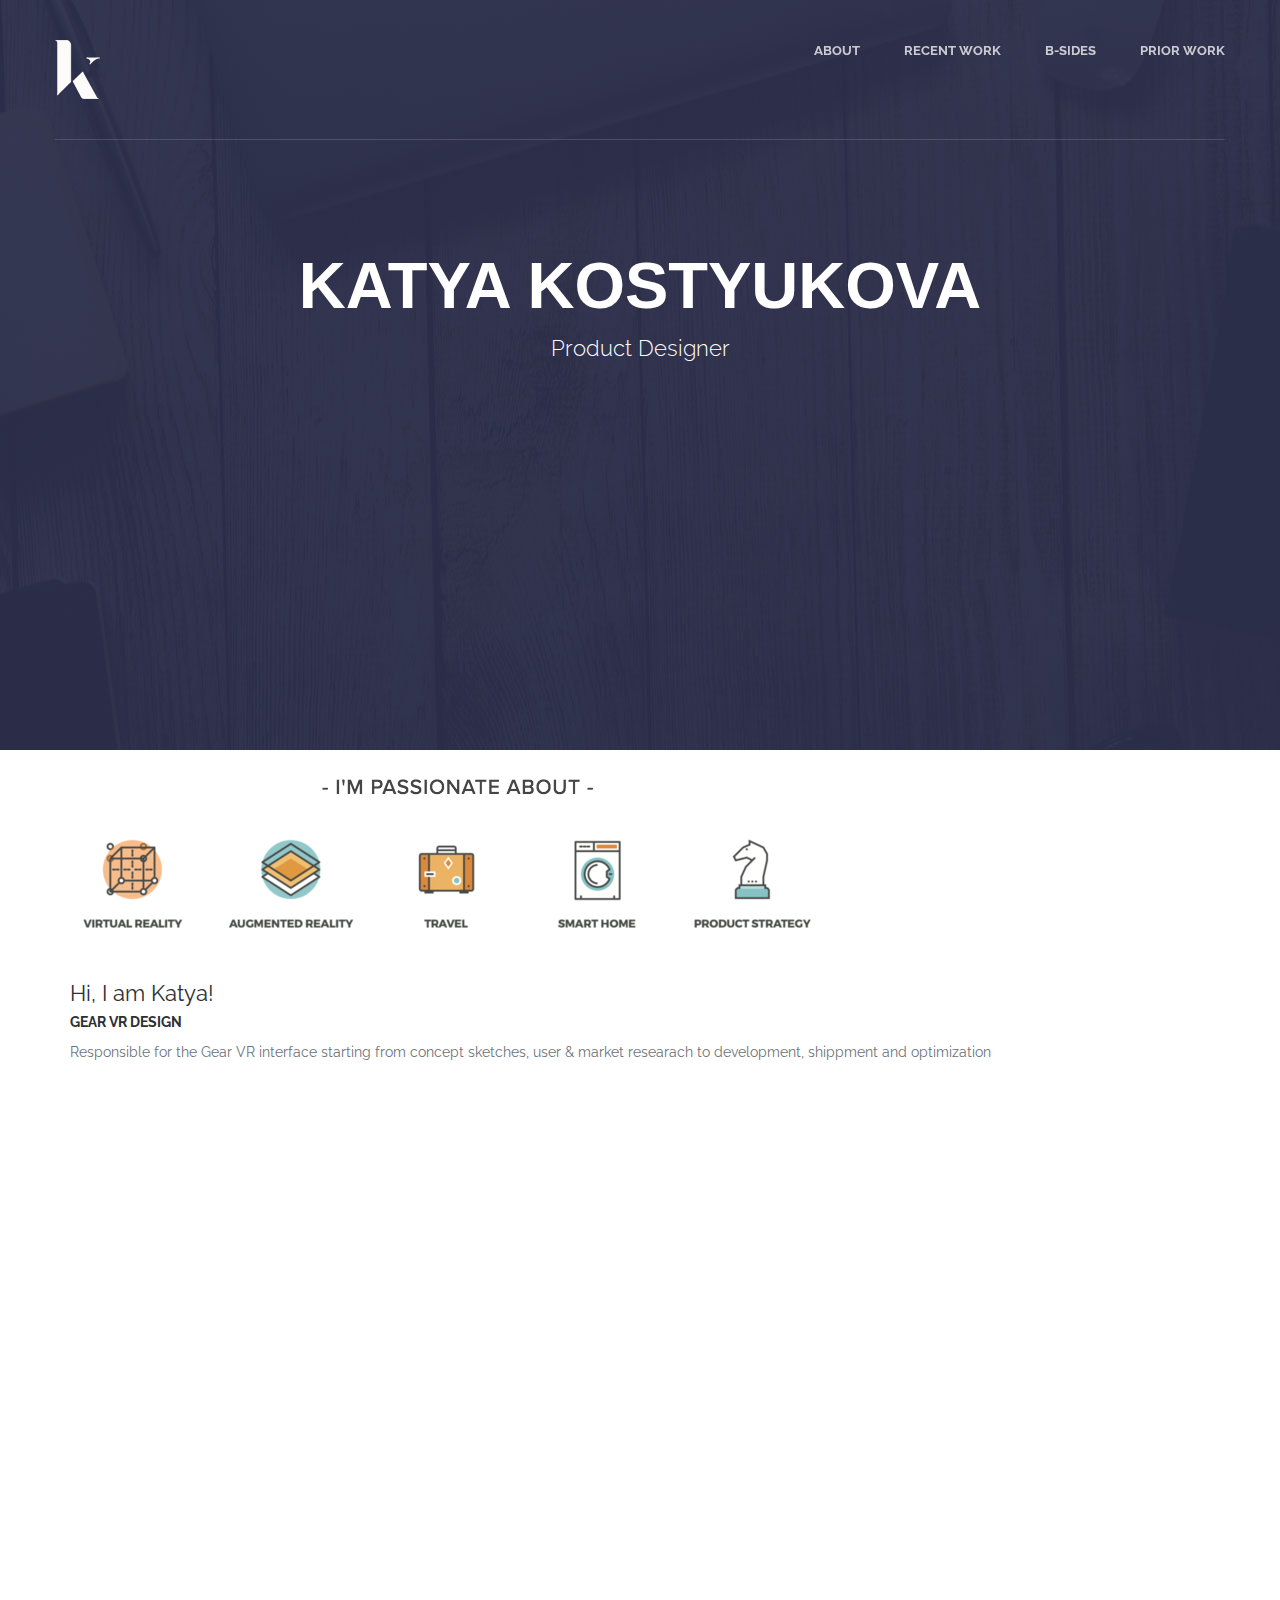
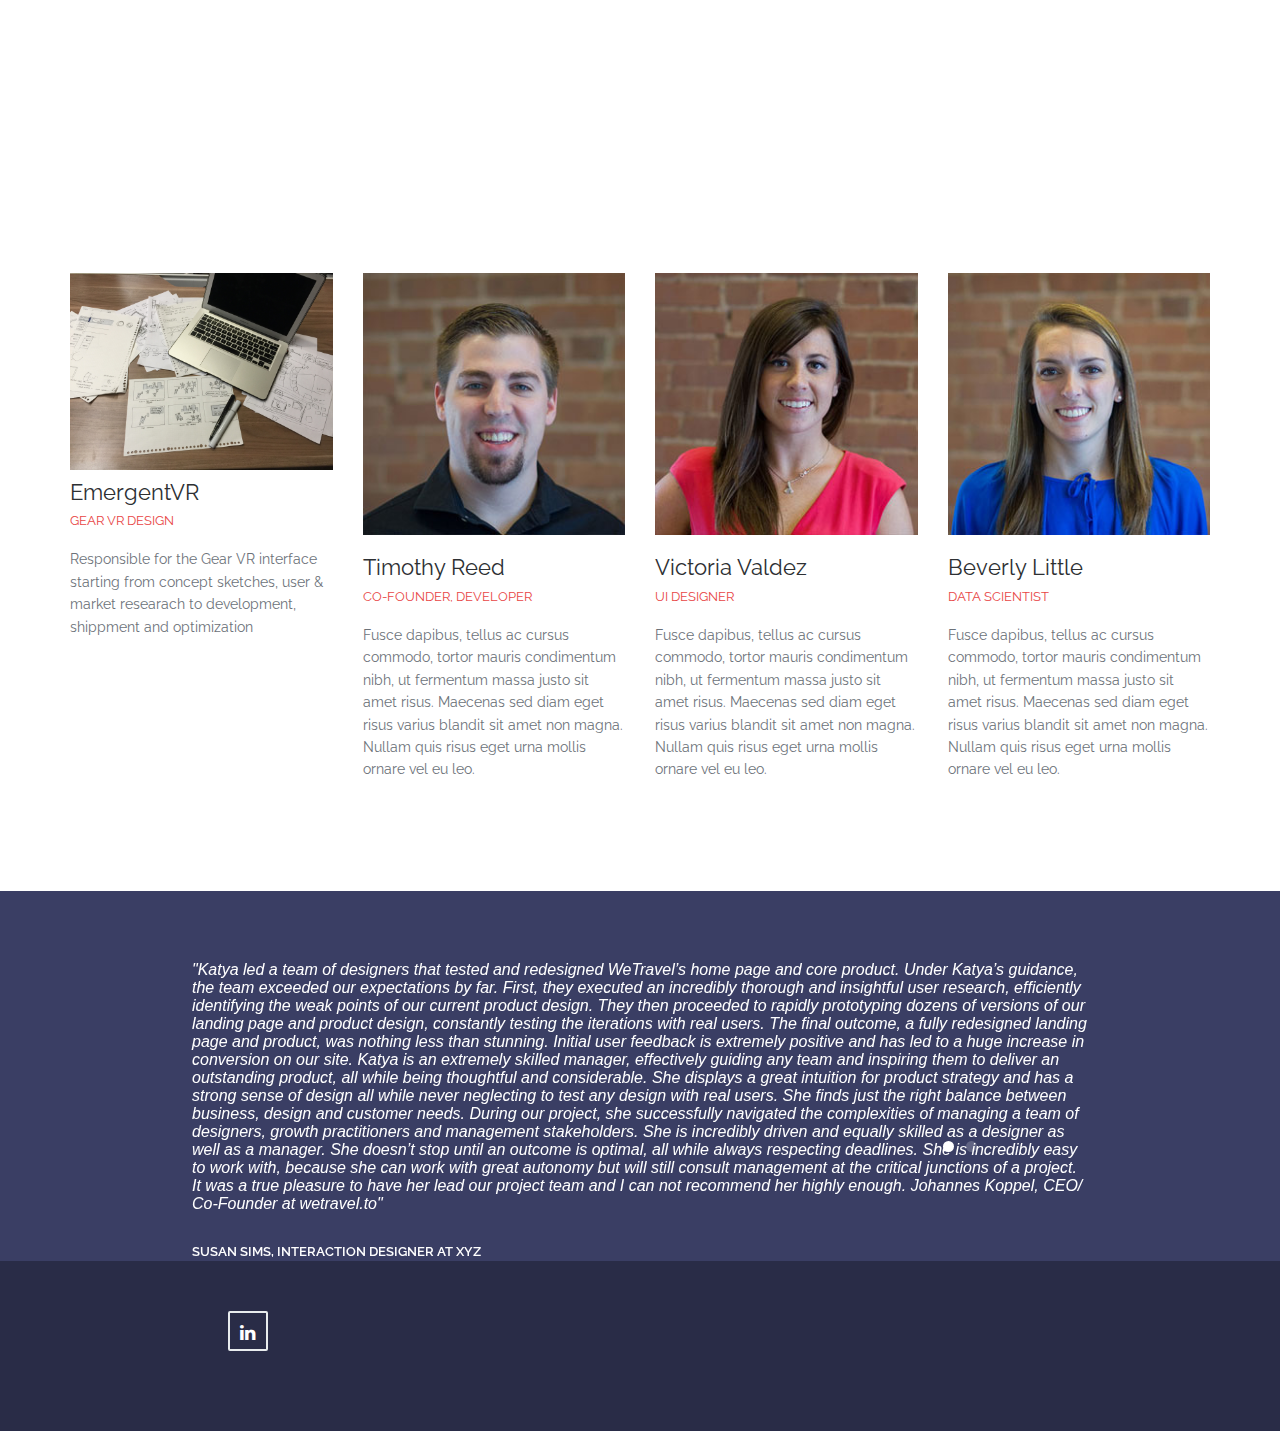
<file: index.html>
<!doctype html>
<!--[if lt IE 7]>      <html class="no-js lt-ie9 lt-ie8 lt-ie7" lang=""> <![endif]-->
<!--[if IE 7]>         <html class="no-js lt-ie9 lt-ie8" lang=""> <![endif]-->
<!--[if IE 8]>         <html class="no-js lt-ie9" lang=""> <![endif]-->
<!--[if gt IE 8]><!--> <html class="no-js" lang=""> <!--<![endif]-->
<head>
    <meta charset="utf-8">
    <meta name="description" content="">
    <meta name="viewport" content="width=device-width, initial-scale=1">
    <title>Portfolio Katya Kostyukova</title>
    <link rel="apple-touch-icon" sizes="180x180" href="apple-icon-180x180.png">
    <link rel="icon" type="image/png" sizes="192x192" href="android-icon-192x192.png">
    <link rel="icon" type="image/png" sizes="32x32" href="favicon-32x3.png">
    <link rel="icon" type="image/png" sizes="96x96" href="favicon-96x96.png">
    <link rel="icon" type="image/png" sizes="16x16" href="favicon-16x16.png">
    <link rel="stylesheet" href="css/bootstrap.min.css">
    <link rel="stylesheet" href="css/flexslider.css">
    <link rel="stylesheet" href="css/jquery.fancybox.css">
    <link rel="stylesheet" href="css/main.css">
    <link rel="stylesheet" href="css/responsive.css">
    <link rel="stylesheet" href="css/animate.min.css">
    <link rel="stylesheet" href="https://maxcdn.bootstrapcdn.com/font-awesome/4.4.0/css/font-awesome.min.css">
</head>
<body>
	<section class="banner" role="banner">
        <header id="header">
            <div class="header-content clearfix">
                <a class="logo" href="#"><img src="images/logo.png" alt=""></a>
                <nav class="navigation" role="navigation">
                    <ul class="primary-nav">
                        <li><a href="#about">About</a></li>
                        <li><a href="#recent work">Recent Work</a></li>
                        <li><a href="#b-sides">B-sides</a></li>
                        <li><a href="#prior work">Prior Work</a></li>
                    </ul>
                </nav>
                <a href="#" class="nav-toggle">Menu<span></span></a>
            </div><!-- header content -->
        </header><!-- header -->
        <div class="container">
            <div class="col-md-10 col-md-offset-1">
                <div class="banner-text text-center">
                    <h1>Katya Kostyukova</h1>
                    <p>Product Designer</p>
                </div>
            </div>
           </div>
    </section>

    <section id="about" class="about page">
      <div class="container">
                  <div class="intro">
                    <img src="images/about-1.jpg" alt="" class="img-responsive">
                    <div class="intro-content">
                        <h4>Hi, I am Katya!</h4>
                        <h5 class="role">Gear VR Design</h5>
                        <p>Responsible for the Gear VR interface starting from concept sketches, user & market researach to development, shippment and optimization</p>
                    </div>
                  </div><!-- b-sides 1 -->
      </div>
    </section>

    <section id="recent work" class="works section no-padding">
        <div class="container-fluid">
            <div class="row no-gutter">
                <div class="col-lg-3 col-md-6 col-sm-6 work">
                    <a href="images/work-1.jpg" class="work-box">
                        <img src="images/work-1.jpg" alt="">
                        <div class="overlay">
                            <div class="overlay-caption">
                                <h5>Emergent VR</h5>
                                <p>Gear VR Design</p>
                            </div>
                        </div><!-- overlay -->
                    </a>
                </div>
                <div class="col-lg-3 col-md-6 col-sm-6 work">
                    <a href="images/work-2.jpg" class="work-box">
                        <img src="images/work-2.jpg" alt="">
                        <div class="overlay">
                            <div class="overlay-caption">
                                <h5>Emergent VR</h5>
                                <p>Android Mobile UI</p>
                            </div>
                        </div><!-- overlay -->
                    </a>
                </div>
                <div class="col-lg-3 col-md-6 col-sm-6 work">
                    <a href="images/work-3.jpg" class="work-box">
                        <img src="images/work-3.jpg" alt="">
                        <div class="overlay">
                            <div class="overlay-caption">
                                <h5>Emergent VR</h5>
                                <p>Logo & Branding</p>
                            </div>
                        </div><!-- overlay -->
                    </a>
                </div>
                <div class="col-lg-3 col-md-6 col-sm-6 work">
                    <a href="images/work-4.jpg" class="work-box">
                        <img src="images/work-4.jpg" alt="">
                        <div class="overlay">
                            <div class="overlay-caption">
                                <h5>WeTravel</h5>
                                <p>Landing Page Design</p>
                            </div>
                        </div><!-- overlay -->
                    </a>
                </div>
                <div class="col-lg-3 col-md-6 col-sm-6 work">
                    <a href="images/work-5.jpg" class="work-box">
                        <img src="images/work-5.jpg" alt="">
                        <div class="overlay">
                            <div class="overlay-caption">
                                <h5>WeTravel</h5>
                                <p>Trip Creation Tool Redesign</p>
                            </div>
                        </div><!-- overlay -->
                    </a>
                </div>
                <div class="col-lg-3 col-md-6 col-sm-6 work">
                    <a href="images/work-6.jpg" class="work-box">
                        <img src="images/work-6.jpg" alt="">
                        <div class="overlay">
                            <div class="overlay-caption">
                                <h5>WeTravel</h5>
                                <p>Visual Design Styleguide</p>
                            </div>
                        </div><!-- overlay -->
                    </a>
                </div>
                <div class="col-lg-3 col-md-6 col-sm-6 work">
                    <a href="images/work-7.jpg" class="work-box">
                        <img src="images/work-7.jpg" alt="">
                        <div class="overlay">
                            <div class="overlay-caption">
                                <h5>Geopogo</h5>
                                <p>Web Browser AR</p>
                            </div>
                        </div><!-- overlay -->
                    </a>
                </div>
                <div class="col-lg-3 col-md-6 col-sm-6 work">
                    <a href="images/work-8.jpg" class="work-box">
                        <img src="images/work-8.jpg" alt="">
                        <div class="overlay">
                            <div class="overlay-caption">
                                <h5>Captivate Real Estate</h5>
                                <p>User Research & Product Strategy</p>
                            </div>
                        </div><!-- overlay -->
                    </a>
                </div>
            </div>
        </div>
    </section><!-- works -->

    <section id="b-sides" class="section b-sides">
        <div class="container">
            <div class="row">
                <div class="col-md-3 col-sm-6">
                    <div class="project">
                        <img src="images/team-1.jpg" alt="" class="img-responsive">
                        <div class="person-content">
                            <h4>EmergentVR</h4>
                            <h5 class="role">Gear VR Design</h5>
                            <p>Responsible for the Gear VR interface starting from concept sketches, user & market researach to development, shippment and optimization</p>
                        </div>
                    </div><!-- b-sides 1 -->
                </div>
                <div class="col-md-3 col-sm-6">
                    <div class="project">
                        <img src="images/team-2.jpg" alt="" class="img-responsive">
                        <div class="project-content">
                            <h4>Timothy Reed</h4>
                            <h5 class="role">Co-Founder, Developer</h5>
                            <p>Fusce dapibus, tellus ac cursus commodo, tortor mauris condimentum nibh, ut fermentum massa justo sit amet risus. Maecenas sed diam eget risus varius blandit sit amet non magna. Nullam quis risus eget urna mollis ornare vel eu leo.</p>
                        </div>
                    </div><!-- b-sides 2 -->
                </div>
                <div class="col-md-3 col-sm-6">
                    <div class="project">
                        <img src="images/team-3.jpg" alt="" class="img-responsive">
                        <div class="project-content">
                            <h4>Victoria Valdez</h4>
                            <h5 class="role">UI Designer</h5>
                            <p>Fusce dapibus, tellus ac cursus commodo, tortor mauris condimentum nibh, ut fermentum massa justo sit amet risus. Maecenas sed diam eget risus varius blandit sit amet non magna. Nullam quis risus eget urna mollis ornare vel eu leo.</p>
                        </div>
                      </div><!-- b-sides 3 -->
                </div>
                <div class="col-md-3 col-sm-6">
                    <div class="project">
                        <img src="images/team-4.jpg" alt="" class="img-responsive">
                        <div class="project-content">
                            <h4>Beverly Little</h4>
                            <h5 class="role">Data Scientist</h5>
                            <p>Fusce dapibus, tellus ac cursus commodo, tortor mauris condimentum nibh, ut fermentum massa justo sit amet risus. Maecenas sed diam eget risus varius blandit sit amet non magna. Nullam quis risus eget urna mollis ornare vel eu leo.</p>
                        </div>
                    </div><!-- b-sides 4 -->
                </div>
            </div>
        </div>
    </section><!-- b-sides -->

    <section id="testimonials" class="section testimonials no-padding">
        <div class="container-fluid">
            <div class="row no-gutter">
                <div class="flexslider">
                    <ul class="slides">
                        <li>
                            <div class="col-md-12">
                                <blockquote>
                                    <p>"Katya led a team of designers that tested and redesigned WeTravel’s home page and core product. Under Katya’s guidance, the team exceeded our expectations by far. First, they executed an incredibly thorough and insightful user research, efficiently identifying the weak points of our current product design. They then proceeded to rapidly prototyping dozens of versions of our landing page and product design, constantly testing the iterations with real users. The final outcome, a fully redesigned landing page and product, was nothing less than stunning. Initial user feedback is extremely positive and has led to a huge increase in conversion on our site.

Katya is an extremely skilled manager, effectively guiding any team and inspiring them to deliver an outstanding product, all while being thoughtful and considerable.
She displays a great intuition for product strategy and has a strong sense of design all while never neglecting to test any design with real users. She finds just the right balance between business, design and customer needs.

During our project, she successfully navigated the complexities of managing a team of designers, growth practitioners and management stakeholders. She is incredibly driven and equally skilled as a designer as well as a manager. She doesn’t stop until an outcome is optimal, all while always respecting deadlines. She is incredibly easy to work with, because she can work with great autonomy but will still consult management at the critical junctions of a project. It was a true pleasure to have her lead our project team and I can not recommend her highly enough.
Johannes Koppel, CEO/ Co-Founder at wetravel.to"
                                    </p>
                                    <cite class="author">Susan Sims, Interaction Designer at XYZ</cite>
                                </blockquote>
                            </div>
                        </li>
                        <li>

                            <div class="col-md-12">
                                <blockquote>
                                    <p>"Cras mattis consectetur purus sit amet fermentum. Donec sed odio dui. Aenean lacinia bibendum nulla sed consectetur...."
                                    </p>
                                    <cite class="author">Susan Sims, Interaction Designer at XYZ</cite>
                                </blockquote>
                            </div>
                        </li>
                    </ul>
                </div><!-- flexslider -->
            </div>
        </div>
    </section><!-- testimonials -->



    <footer class="footer">
        <div class="footer-top">
            <div class="container">
                <div class="row">
                    <div class="footer-col col-md-4">
                      <ul class="footer-share">
                        <li><a href="https://www.linkedin.com/in/katyakostyukova"><i class="fa fa-linkedin"></i></a></li>
                      </ul>
                    </div>
                </div>
            </div>
        </div><!-- footer top -->

    </footer><!-- footer -->

    <script src="https://ajax.googleapis.com/ajax/libs/jquery/1.11.3/jquery.min.js"></script>
    <script>window.jQuery || document.write('<script src="js/jquery.min.js"><\/script>')</script>
    <script src="js/bootstrap.min.js"></script>
    <script src="js/jquery.flexslider-min.js"></script>
    <script src="js/jquery.fancybox.pack.js"></script>
    <script src="js/jquery.waypoints.min.js"></script>
    <script src="js/retina.min.js"></script>
    <script src="js/modernizr.js"></script>
    <script src="js/main.js"></script>

    <!-- Google Analytics: change UA-XXXXX-X to be your site's ID. -->
    <script>
        (function(i,s,o,g,r,a,m){i['GoogleAnalyticsObject']=r;i[r]=i[r]||function(){
        (i[r].q=i[r].q||[]).push(arguments)},i[r].l=1*new Date();a=s.createElement(o),
        m=s.getElementsByTagName(o)[0];a.async=1;a.src=g;m.parentNode.insertBefore(a,m)
        })(window,document,'script','//www.google-analytics.com/analytics.js','ga');

        ga('create', 'UA-XXXX-X');
        ga('send', 'pageview');
    </script>
</body>
</html>
</file>
<file: css/main.css>
@import url(http://fonts.googleapis.com/css?family=Raleway:300,400,500,600,700);
@import url(http://fonts.googleapis.com/css?family=Cardo:400,400italic,700);
/* ==========================================================================
Typography
========================================================================== */
p {
  font-size: 14px;
  line-height: 22.4px;
  color: #6c7279; }

h1 {
  font-size: 65px;
  color: #2d3033; }

h2 {
  font-size: 40px;
  color: #2d3033; }

h3 {
  font-size: 28px;
  color: #2d3033;
  font-weight: 300; }

h4 {
  font-size: 22px;
  color: #2d3033;
  font-weight: 400; }

h5 {
  font-size: 14px;
  color: #2d3033;
  text-transform: uppercase;
  font-weight: 700; }

.btn {
  background-color: #e84545;
  color: #fff;
  font-size: 13px;
  font-weight: 600;
  border: 0;
  -moz-border-radius: 2px;
  -webkit-border-radius: 2px;
  border-radius: 2px;
  display: inline-block;
  text-transform: uppercase; }
  .btn:hover, .btn:focus {
    background-color: #e52e2e;
    color: #fff; }
  .btn-large {
    padding: 15px 40px; }

/* ==========================================================================
	General Styles
========================================================================== */
a {
  color: #e84545; }

a:hover, a:focus {
  text-decoration: none;
  -moz-transition: background-color, color, 0.3s;
  -o-transition: background-color, color, 0.3s;
  -webkit-transition: background-color, color, 0.3s;
  transition: background-color, color, 0.3s; }

body {
  font-family: "Raleway", sans-serif;
  font-weight: 400;
  color: #6c7279; }

ul, ol {
  margin: 0;
  padding: 0; }

ul li {
  list-style: none; }

.section {
  padding: 100px 0; }

.no-padding {
  padding: 0; }

.no-gutter [class*=col-] {
  padding-right: 0;
  padding-left: 0; }

/* ==========================================================================
	$Header
========================================================================== */
#header {
  position: fixed;
  width: 100%;
  z-index: 999; }
  #header .header-content {
    border-bottom: 1px solid rgba(255, 255, 255, 0.15);
    margin: 0 auto;
    max-width: 1170px;
    padding: 40px 0;
    width: 100%;
    -moz-transition: padding 0.3s;
    -o-transition: padding 0.3s;
    -webkit-transition: padding 0.3s;
    transition: padding 0.3s; }
  #header .logo {
    float: left; }

#header.fixed {
  background-color: #292c47; }
  #header.fixed .header-content {
    border-bottom: 0;
    padding: 25px 0; }
  #header.fixed .nav-toggle {
    top: 18px; }

.navigation.open {
  opacity: 0.9;
  visibility: visible;
  -moz-transition: opacity 0.5s;
  -o-transition: opacity 0.5s;
  -webkit-transition: opacity 0.5s;
  transition: opacity 0.5s; }

.navigation {
  float: right; }
  .navigation li {
    display: inline-block; }
  .navigation a {
    color: rgba(255, 255, 255, 0.75);
    font-size: 13px;
    font-weight: 700;
    margin-left: 40px;
    text-transform: uppercase; }
    .navigation a:hover, .navigation a.active {
      color: #fff; }

.nav-toggle {
  display: none;
  height: 44px;
  overflow: hidden;
  position: fixed;
  right: 5%;
  text-indent: 100%;
  top: 32px;
  white-space: nowrap;
  width: 44px;
  z-index: 99999;
  -moz-transition: all 0.3s;
  -o-transition: all 0.3s;
  -webkit-transition: all 0.3s;
  transition: all 0.3s; }
  .nav-toggle:before, .nav-toggle:after {
    border-radius: 50%;
    content: "";
    height: 100%;
    left: 0;
    position: absolute;
    top: 0;
    width: 100%;
    -moz-transform: translateZ(0);
    -ms-transform: translateZ(0);
    -webkit-transform: translateZ(0);
    transform: translateZ(0);
    -moz-backface-visibility: hidden;
    -webkit-backface-visibility: hidden;
    backface-visibility: hidden;
    -moz-transition-property: -moz-transform;
    -o-transition-property: -o-transform;
    -webkit-transition-property: -webkit-transform;
    transition-property: transform; }
  .nav-toggle:before {
    background-color: #e84545;
    -moz-transform: scale(1);
    -ms-transform: scale(1);
    -webkit-transform: scale(1);
    transform: scale(1);
    -moz-transition-duration: 0.3s;
    -o-transition-duration: 0.3s;
    -webkit-transition-duration: 0.3s;
    transition-duration: 0.3s; }
  .nav-toggle:after {
    background-color: #e84545;
    -moz-transform: scale(0);
    -ms-transform: scale(0);
    -webkit-transform: scale(0);
    transform: scale(0);
    -moz-transition-duration: 0s;
    -o-transition-duration: 0s;
    -webkit-transition-duration: 0s;
    transition-duration: 0s; }
  .nav-toggle span {
    background-color: #fff;
    bottom: auto;
    display: inline-block;
    height: 3px;
    left: 50%;
    position: absolute;
    right: auto;
    top: 50%;
    width: 18px;
    z-index: 10;
    -moz-transform: translateX(-50%) translateY(-50%);
    -ms-transform: translateX(-50%) translateY(-50%);
    -webkit-transform: translateX(-50%) translateY(-50%);
    transform: translateX(-50%) translateY(-50%); }
    .nav-toggle span:before, .nav-toggle span:after {
      background-color: #fff;
      content: "";
      height: 100%;
      position: absolute;
      right: 0;
      top: 0;
      width: 100%;
      -moz-transform: translateZ(0);
      -ms-transform: translateZ(0);
      -webkit-transform: translateZ(0);
      transform: translateZ(0);
      -moz-backface-visibility: hidden;
      -webkit-backface-visibility: hidden;
      backface-visibility: hidden;
      -moz-transition: -moz-transform 0.3s;
      -o-transition: -o-transform 0.3s;
      -webkit-transition: -webkit-transform 0.3s;
      transition: transform 0.3s; }
    .nav-toggle span:before {
      -moz-transform: translateY(-6px) rotate(0deg);
      -ms-transform: translateY(-6px) rotate(0deg);
      -webkit-transform: translateY(-6px) rotate(0deg);
      transform: translateY(-6px) rotate(0deg); }
    .nav-toggle span:after {
      -moz-transform: translateY(6px) rotate(0deg);
      -ms-transform: translateY(6px) rotate(0deg);
      -webkit-transform: translateY(6px) rotate(0deg);
      transform: translateY(6px) rotate(0deg); }
  .nav-toggle.close-nav:before {
    -moz-transform: scale(0);
    -ms-transform: scale(0);
    -webkit-transform: scale(0);
    transform: scale(0); }
  .nav-toggle.close-nav:after {
    -moz-transform: scale(1);
    -ms-transform: scale(1);
    -webkit-transform: scale(1);
    transform: scale(1); }
  .nav-toggle.close-nav span {
    background-color: rgba(255, 255, 255, 0); }
    .nav-toggle.close-nav span:before, .nav-toggle.close-nav span:after {
      background-color: #fff; }
    .nav-toggle.close-nav span:before {
      -moz-transform: translateY(0) rotate(45deg);
      -ms-transform: translateY(0) rotate(45deg);
      -webkit-transform: translateY(0) rotate(45deg);
      transform: translateY(0) rotate(45deg); }
    .nav-toggle.close-nav span:after {
      -moz-transform: translateY(0) rotate(-45deg);
      -ms-transform: translateY(0) rotate(-45deg);
      -webkit-transform: translateY(0) rotate(-45deg);
      transform: translateY(0) rotate(-45deg); }

/* ==========================================================================
	$Banner
========================================================================== */
.banner {
  background-image: url(../images/banner.jpg);
  background-position: center top;
  background-repeat: no-repeat;
  -moz-background-size: cover;
  -o-background-size: cover;
  -webkit-background-size: cover;
  background-size: cover;
  min-height: 750px; }

.banner-text {
  padding-top: 25%; }
  .banner-text h1 {
    color: #fff;
    font-family: "Open Sans", sans-serif;
    font-weight: 700;
    text-transform: uppercase; }
  .banner-text p {
    color: #fff;
    font-size: 22px;
    font-weight: 300;
    line-height: 1.5;
    margin-bottom: 80px; }

/* ==========================================================================
	$Features
========================================================================== */
.feature {
  margin-bottom: 50px; }
  .feature-content {
    padding: 0 15px;
    margin-top: 30px; }
  .feature .icon {
    color: #e84545;
    font-size: 60px; }

/* ==========================================================================
	$Works
========================================================================== */
.work {
  -moz-box-shadow: 0 0 0 1px #fff;
  -webkit-box-shadow: 0 0 0 1px #fff;
  box-shadow: 0 0 0 1px #fff;
  min-height: 350px;
  overflow: hidden;
  position: relative;
  visibility: hidden; }
  .work .overlay {
    background: rgba(232, 69, 69, 0.9);
    height: 100%;
    left: 0;
    opacity: 0;
    position: absolute;
    top: 0;
    width: 100%;
    -moz-transition: opacity, 0.3s;
    -o-transition: opacity, 0.3s;
    -webkit-transition: opacity, 0.3s;
    transition: opacity, 0.3s; }
  .work .overlay-caption {
    position: absolute;
    text-align: center;
    top: 50%;
    width: 100%;
    -moz-transform: translateY(-50%);
    -ms-transform: translateY(-50%);
    -webkit-transform: translateY(-50%);
    transform: translateY(-50%); }
  .work h5, .work p, .work img {
    -moz-transition: all, 0.5s;
    -o-transition: all, 0.5s;
    -webkit-transition: all, 0.5s;
    transition: all, 0.5s; }
  .work h5, .work p {
    color: #fff;
    margin: 0;
    opacity: 0; }
  .work h5 {
    margin-bottom: 5px;
    -moz-transform: translate3d(0, -200%, 0);
    -ms-transform: translate3d(0, -200%, 0);
    -webkit-transform: translate3d(0, -200%, 0);
    transform: translate3d(0, -200%, 0); }
  .work p {
    -moz-transform: translate3d(0, 200%, 0);
    -ms-transform: translate3d(0, 200%, 0);
    -webkit-transform: translate3d(0, 200%, 0);
    transform: translate3d(0, 200%, 0); }

.work-box:hover img {
  -moz-transform: scale(1.2);
  -ms-transform: scale(1.2);
  -webkit-transform: scale(1.2);
  transform: scale(1.2); }
.work-box:hover .overlay {
  opacity: 1; }
  .work-box:hover .overlay h5, .work-box:hover .overlay p {
    opacity: 1;
    -moz-transform: translate3d(0, 0, 0);
    -ms-transform: translate3d(0, 0, 0);
    -webkit-transform: translate3d(0, 0, 0);
    transform: translate3d(0, 0, 0); }

/* ==========================================================================
	$B-sides
========================================================================== */
.project {
  max-width: 270px; }
  .project-content {
    margin-top: 20px; }
  .project h4 {
    font-weight: 400; }
  .project h5 {
    color: #e84545;
    font-size: 13px;
    font-weight: 400;
    margin-bottom: 20px; }

.social-icons, .footer .footer-share {
  margin-top: 30px; }
  .social-icons li, .footer .footer-share li {
    float: left; }
  .social-icons a, .footer .footer-share a {
    border: 1px solid #e8ecee;
    -moz-border-radius: 2px;
    -webkit-border-radius: 2px;
    border-radius: 2px;
    color: #c6cacc;
    display: block;
    font-size: 18px;
    height: 40px;
    line-height: 40px;
    margin-right: 5px;
    text-align: center;
    width: 40px; }
    .social-icons a:hover, .footer .footer-share a:hover {
      background-color: #e84545;
      border-color: #e84545;
      color: #fff; }

/* ==========================================================================
	$Testimonials
========================================================================== */
.testimonials {
  background-color: #3a3e64;
  position: relative; }
  .testimonials blockquote {
    border: 0;
    margin: 0;
    padding: 70px 15% 0; }
  .testimonials p {
    color: #fff;
    font: italic 16px "Open Sans", sans-serif; }
  .testimonials cite {
    color: #fff;
    display: block;
    font-size: 13px;
    font-style: normal;
    font-weight: 600;
    margin-top: 30px;
    text-transform: uppercase; }



/* ==========================================================================
	$Footer
========================================================================== */
.footer {
  text-align: center; }
  .footer-top {
    background-color: #292c47;
    padding-top: 50px; }
  .footer-bottom {
    background-color: #313454;
    padding: 20px 0; }
  .footer .footer-col {
    margin-bottom: 80px; }
  .footer h5 {
    color: #fff; }
  .footer h5 {
    margin-bottom: 20px; }
  .footer p {
    color: rgba(255, 255, 255, 0.5); }
  .footer a {
    color: #fff; }
    .footer a:hover {
      color: #e84545; }
  .footer .footer-share {
    margin-top: 0; }
    .footer .footer-share li {
      display: inline-block;
      float: none; }
    .footer .footer-share a {
      border-width: 2px;
      color: #fff; }
  .footer .fa-heart {
    color: #e84545;
    font-size: 11px;
    margin: 0 2px; }

/* ==========================================================================
	$Utilities
========================================================================== */
.work:nth-child(1) {
  -moz-animation-delay: 0.1s;
  -webkit-animation-delay: 0.1s;
  animation-delay: 0.1s; }
.work:nth-child(2) {
  -moz-animation-delay: 0.2s;
  -webkit-animation-delay: 0.2s;
  animation-delay: 0.2s; }
.work:nth-child(3) {
  -moz-animation-delay: 0.3s;
  -webkit-animation-delay: 0.3s;
  animation-delay: 0.3s; }
.work:nth-child(4) {
  -moz-animation-delay: 0.4s;
  -webkit-animation-delay: 0.4s;
  animation-delay: 0.4s; }
.work:nth-child(5) {
  -moz-animation-delay: 0.8s;
  -webkit-animation-delay: 0.8s;
  animation-delay: 0.8s; }
.work:nth-child(6) {
  -moz-animation-delay: 0.7s;
  -webkit-animation-delay: 0.7s;
  animation-delay: 0.7s; }
.work:nth-child(7) {
  -moz-animation-delay: 0.6s;
  -webkit-animation-delay: 0.6s;
  animation-delay: 0.6s; }
.work:nth-child(8) {
  -moz-animation-delay: 0.5s;
  -webkit-animation-delay: 0.5s;
  animation-delay: 0.5s; }

.animated {
  visibility: visible; }

/* ==========================================================================
	Font Icon (http://www.elegantthemes.com/blog/freebie-of-the-week/free-line-style-icons)
========================================================================== */
@font-face {
  font-family: "elegant-theme-line";
  src: url('../fonts/elegant-theme-line.ttf?1439850014') format('truetype'), url('../fonts/elegant-theme-line.eot?1439850014') format('embedded-opentype'), url('../fonts/elegant-theme-line.svg?1439850014') format('svg'), url('../fonts/elegant-theme-line.woff?1439850014') format('woff'); }
.icon {
  font-family: 'elegant-theme-line';
  speak: none;
  font-style: normal;
  font-weight: normal;
  font-variant: normal;
  text-transform: none;
  line-height: 1;
  /* Better Font Rendering =========== */
  -webkit-font-smoothing: antialiased;
  -moz-osx-font-smoothing: grayscale; }

.icon-mobile:before {
  content: "\e000"; }

.icon-laptop:before {
  content: "\e001"; }

.icon-desktop:before {
  content: "\e002"; }

.icon-tablet:before {
  content: "\e003"; }

.icon-phone:before {
  content: "\e004"; }

.icon-document:before {
  content: "\e005"; }

.icon-documents:before {
  content: "\e006"; }

.icon-search:before {
  content: "\e007"; }

.icon-clipboard:before {
  content: "\e008"; }

.icon-newspaper:before {
  content: "\e009"; }

.icon-notebook:before {
  content: "\e00a"; }

.icon-book-open:before {
  content: "\e00b"; }

.icon-browser:before {
  content: "\e00c"; }

.icon-calendar:before {
  content: "\e00d"; }

.icon-presentation:before {
  content: "\e00e"; }

.icon-picture:before {
  content: "\e00f"; }

.icon-pictures:before {
  content: "\e010"; }

.icon-video:before {
  content: "\e011"; }

.icon-camera:before {
  content: "\e012"; }

.icon-printer:before {
  content: "\e013"; }

.icon-toolbox:before {
  content: "\e014"; }

.icon-briefcase:before {
  content: "\e015"; }

.icon-wallet:before {
  content: "\e016"; }

.icon-gift:before {
  content: "\e017"; }

.icon-bargraph:before {
  content: "\e018"; }

.icon-grid:before {
  content: "\e019"; }

.icon-expand:before {
  content: "\e01a"; }

.icon-focus:before {
  content: "\e01b"; }

.icon-edit:before {
  content: "\e01c"; }

.icon-adjustments:before {
  content: "\e01d"; }

.icon-ribbon:before {
  content: "\e01e"; }

.icon-hourglass:before {
  content: "\e01f"; }

.icon-lock:before {
  content: "\e020"; }

.icon-megaphone:before {
  content: "\e021"; }

.icon-shield:before {
  content: "\e022"; }

.icon-trophy:before {
  content: "\e023"; }

.icon-flag:before {
  content: "\e024"; }

.icon-map:before {
  content: "\e025"; }

.icon-puzzle:before {
  content: "\e026"; }

.icon-basket:before {
  content: "\e027"; }

.icon-envelope:before {
  content: "\e028"; }

.icon-streetsign:before {
  content: "\e029"; }

.icon-telescope:before {
  content: "\e02a"; }

.icon-gears:before {
  content: "\e02b"; }

.icon-key:before {
  content: "\e02c"; }

.icon-paperclip:before {
  content: "\e02d"; }

.icon-attachment:before {
  content: "\e02e"; }

.icon-pricetags:before {
  content: "\e02f"; }

.icon-lightbulb:before {
  content: "\e030"; }

.icon-layers:before {
  content: "\e031"; }

.icon-pencil:before {
  content: "\e032"; }

.icon-tools:before {
  content: "\e033"; }

.icon-tools-2:before {
  content: "\e034"; }

.icon-scissors:before {
  content: "\e035"; }

.icon-paintbrush:before {
  content: "\e036"; }

.icon-magnifying-glass:before {
  content: "\e037"; }

.icon-circle-compass:before {
  content: "\e038"; }

.icon-linegraph:before {
  content: "\e039"; }

.icon-mic:before {
  content: "\e03a"; }

.icon-strategy:before {
  content: "\e03b"; }

.icon-beaker:before {
  content: "\e03c"; }

.icon-caution:before {
  content: "\e03d"; }

.icon-recycle:before {
  content: "\e03e"; }

.icon-anchor:before {
  content: "\e03f"; }

.icon-profile-male:before {
  content: "\e040"; }

.icon-profile-female:before {
  content: "\e041"; }

.icon-bike:before {
  content: "\e042"; }

.icon-wine:before {
  content: "\e043"; }

.icon-hotairballoon:before {
  content: "\e044"; }

.icon-globe:before {
  content: "\e045"; }

.icon-genius:before {
  content: "\e046"; }

.icon-map-pin:before {
  content: "\e047"; }

.icon-dial:before {
  content: "\e048"; }

.icon-chat:before {
  content: "\e049"; }

.icon-heart:before {
  content: "\e04a"; }

.icon-cloud:before {
  content: "\e04b"; }

.icon-upload:before {
  content: "\e04c"; }

.icon-download:before {
  content: "\e04d"; }

.icon-target:before {
  content: "\e04e"; }

.icon-hazardous:before {
  content: "\e04f"; }

.icon-piechart:before {
  content: "\e050"; }

.icon-speedometer:before {
  content: "\e051"; }

.icon-global:before {
  content: "\e052"; }

.icon-compass:before {
  content: "\e053"; }

.icon-lifesaver:before {
  content: "\e054"; }

.icon-clock:before {
  content: "\e055"; }

.icon-aperture:before {
  content: "\e056"; }

.icon-quote:before {
  content: "\e057"; }

.icon-scope:before {
  content: "\e058"; }

.icon-alarmclock:before {
  content: "\e059"; }

.icon-refresh:before {
  content: "\e05a"; }

.icon-happy:before {
  content: "\e05b"; }

.icon-sad:before {
  content: "\e05c"; }

.icon-facebook:before {
  content: "\e05d"; }

.icon-twitter:before {
  content: "\e05e"; }

.icon-googleplus:before {
  content: "\e05f"; }

.icon-rss:before {
  content: "\e060"; }

.icon-tumblr:before {
  content: "\e061"; }

.icon-linkedin:before {
  content: "\e062"; }

.icon-dribbble:before {
  content: "\e063"; }
</file>
<file: css/responsive.css>
@media screen and (max-width: 1024px) {
  #header .header-content {
    width: 90%; }

  .nav-toggle {
    display: block; }

  .navigation {
    position: fixed;
    background-color: #000;
    width: 100%;
    height: 100%;
    top: 0;
    left: 0;
    z-index: 99999;
    visibility: hidden;
    opacity: 0;
    -webkit-transition: opacity 0.5s, visibility 0s 0.5s;
    transition: opacity 0.5s, visibility 0s 0.5s; }
    .navigation .primary-nav {
      position: relative;
      top: 45%;
      -moz-transform: translateY(-45%);
      -ms-transform: translateY(-45%);
      -webkit-transform: translateY(-45%);
      transform: translateY(-45%); }
    .navigation li {
      display: block;
      margin-bottom: 20px; }
    .navigation a {
      display: block;
      font-size: 25px;
      margin: 0;
      text-align: center; }

  .project {
    margin: 0 auto 50px; }
    .project-content {
      text-align: center; }
    .project .social-icons li {
      display: inline-block;
      float: none;
      margin-bottom: 5px; }

  .testimonials blockquote {
    padding: 20px 5% 0; }
  .testimonials p {
    font-size: 26px; }

  .flex-control-nav {
    bottom: 20px; } }
@media screen and (max-width: 768px) {
  .banner-text {
    padding-top: 30%; }
    .banner-text h1 {
      font-size: 42px; }
    .banner-text p {
      font-size: 18px; }

  .flexslider {
    padding-bottom: 80px; }

  .flex-control-nav {
    width: 100%; }

  .footer .footer-col {
    margin-bottom: 50px; } }
@media screen and (max-width: 640px) {
  .banner-text {
    padding-top: 35%; } }
@media screen and (max-width: 480px) {
  .banner-text {
    padding-top: 45%; }
    .banner-text h1 {
      font-size: 32px; } }
@media screen and (max-width: 320px) {
  .banner-text {
    padding-top: 55%; }

  .testimonials blockquote {
    padding: 20px 5% 0; }
  .testimonials p {
    font-size: 26px; } }
</file>
